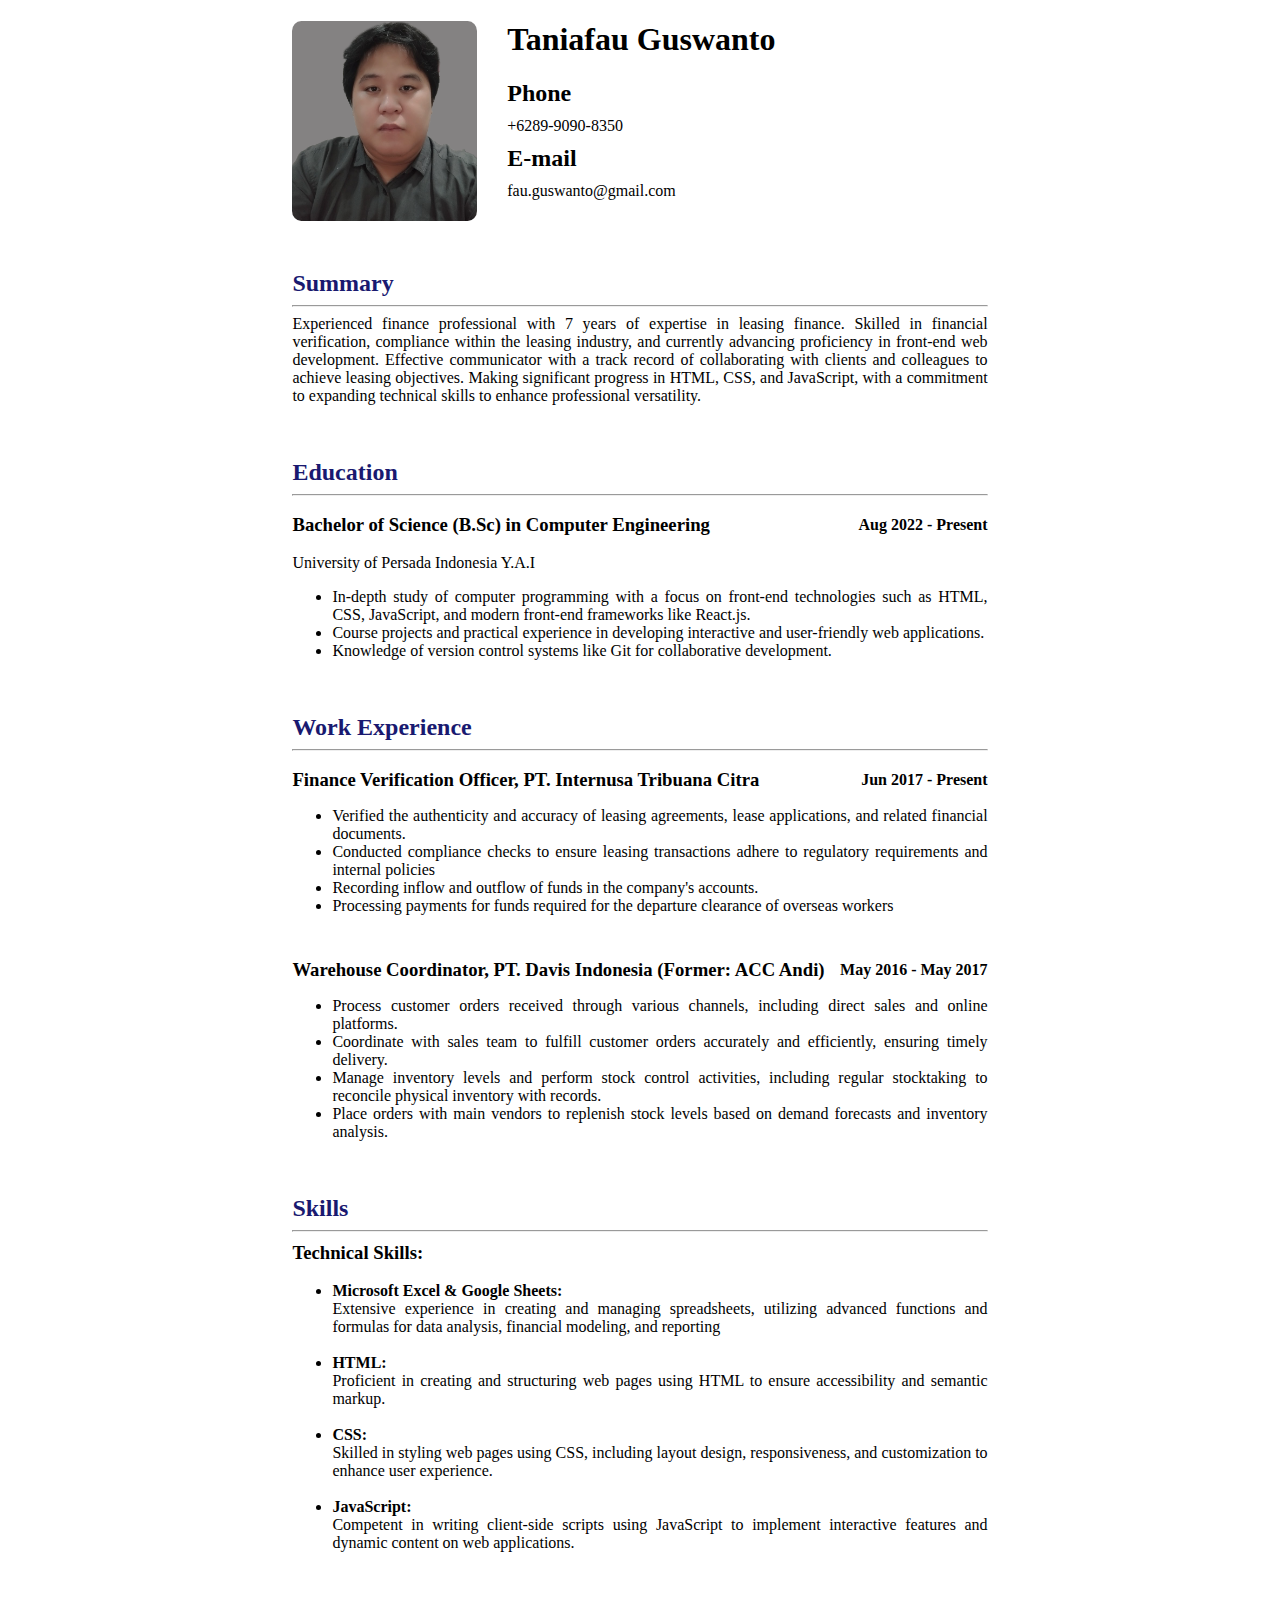
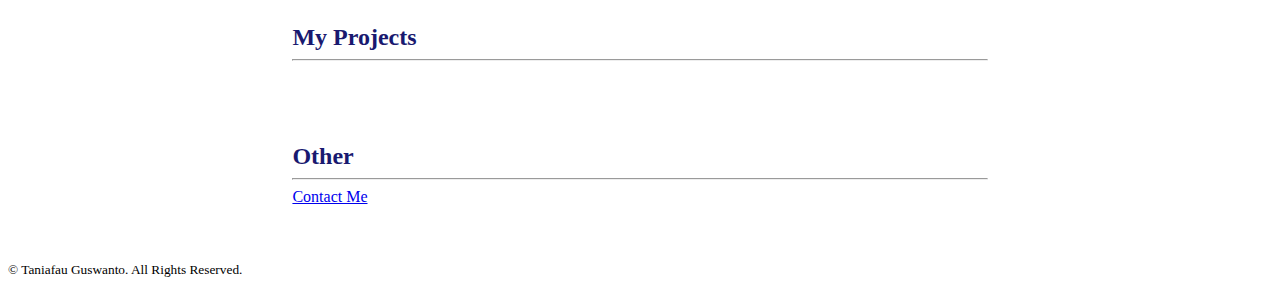
<file: index.html>
<!DOCTYPE html>
<html lang="en">
<head>
    <meta charset="UTF-8">
    <meta name="viewport" content="width=device-width, initial-scale=1.0">
    <link rel="stylesheet" href="./style.css">
    <title>My Resume</title>
</head>
<body>
    <div class="top-level">
        <img class = "profile-pic" src="./assets/images/fau.png" alt="Taniafau Guswanto" height="200">
        <h1>Taniafau Guswanto</h1>
        <h2>Phone</h2>
        <p>+6289-9090-8350</p>
        <h2>E-mail</h2>
        <p>fau.guswanto@gmail.com</p>
    </div>

    <div class="content">
        <h2>Summary</h2><hr>
        <p>
            Experienced finance professional with 7 years of expertise in leasing finance. Skilled in financial verification, compliance within the leasing industry, and currently advancing proficiency in front-end web development. Effective communicator with a track record of collaborating with clients and colleagues to achieve leasing objectives. Making significant progress in HTML, CSS, and JavaScript, with a commitment to expanding technical skills to enhance professional versatility.
        </p><br>
        <h2>Education</h2><hr>
        <div class="left-right">
            <h3>Bachelor of Science (B.Sc) in Computer Engineering</h3><h4>Aug 2022 - Present</h4>
        </div><br>
        University of Persada Indonesia Y.A.I
        <ul>
            <li>In-depth study of computer programming with a focus on front-end technologies such as HTML, CSS, JavaScript, and modern front-end frameworks like React.js.</li>
            <li>Course projects and practical experience in developing interactive and user-friendly web applications.</li>
            <li>Knowledge of version control systems like Git for collaborative development.</li>
        </ul><br>
        <h2>Work Experience</h2><hr>
            <div class="left-right">
                <h3>Finance Verification Officer, PT. Internusa Tribuana Citra</h3><h4>Jun 2017 - Present</h4>
            </div>
            <ul>
                <li>Verified the authenticity and accuracy of leasing agreements, lease applications, and related financial documents.</li>
                <li>Conducted compliance checks to ensure leasing transactions adhere to regulatory requirements and internal policies</li>
                <li>Recording inflow and outflow of funds in the company's accounts.</li>
                <li>Processing payments for funds required for the departure clearance of overseas workers</li>
            </ul><br>
            <div class="left-right">
                <h3>Warehouse Coordinator, PT. Davis Indonesia (Former: ACC Andi)</h3><h4>May 2016 - May 2017</h4>
            </div>
            <ul>
                <li>Process customer orders received through various channels, including direct sales and online platforms.</li>
                <li>Coordinate with sales team to fulfill customer orders accurately and efficiently, ensuring timely delivery.</li>
                <li>Manage inventory levels and perform stock control activities, including regular stocktaking to reconcile physical inventory with records.</li>
                <li>Place orders with main vendors to replenish stock levels based on demand forecasts and inventory analysis.</li>
            </ul><br>
        <h2>Skills</h2><hr>
            <h3>Technical Skills:</h3>
            <ul>
                <li><b>Microsoft Excel & Google Sheets: </b><br>
                    Extensive experience in creating and managing spreadsheets, utilizing advanced functions and formulas for data analysis, financial modeling, and reporting</li><br>
                <li><b>HTML: </b><br>
                    Proficient in creating and structuring web pages using HTML to ensure accessibility and semantic markup.</li><br>
                <li><b>CSS: </b><br>
                    Skilled in styling web pages using CSS, including layout design, responsiveness, and customization to enhance user experience.</li><br>
                <li><b>JavaScript: </b><br>
                    Competent in writing client-side scripts using JavaScript to implement interactive features and dynamic content on web applications.</li><br>
            </ul><br>
        <h2>My Projects</h2><hr>
        <br><br><br>
        
        <h2>Other</h2><hr>
            <a href="./public/contact-me.html">Contact Me</a>
    </div>

        <br><br><br>
        <footer>
            <small>
                © Taniafau Guswanto. All Rights Reserved.
            </small>
        </footer>
</body>
</html>
</file>
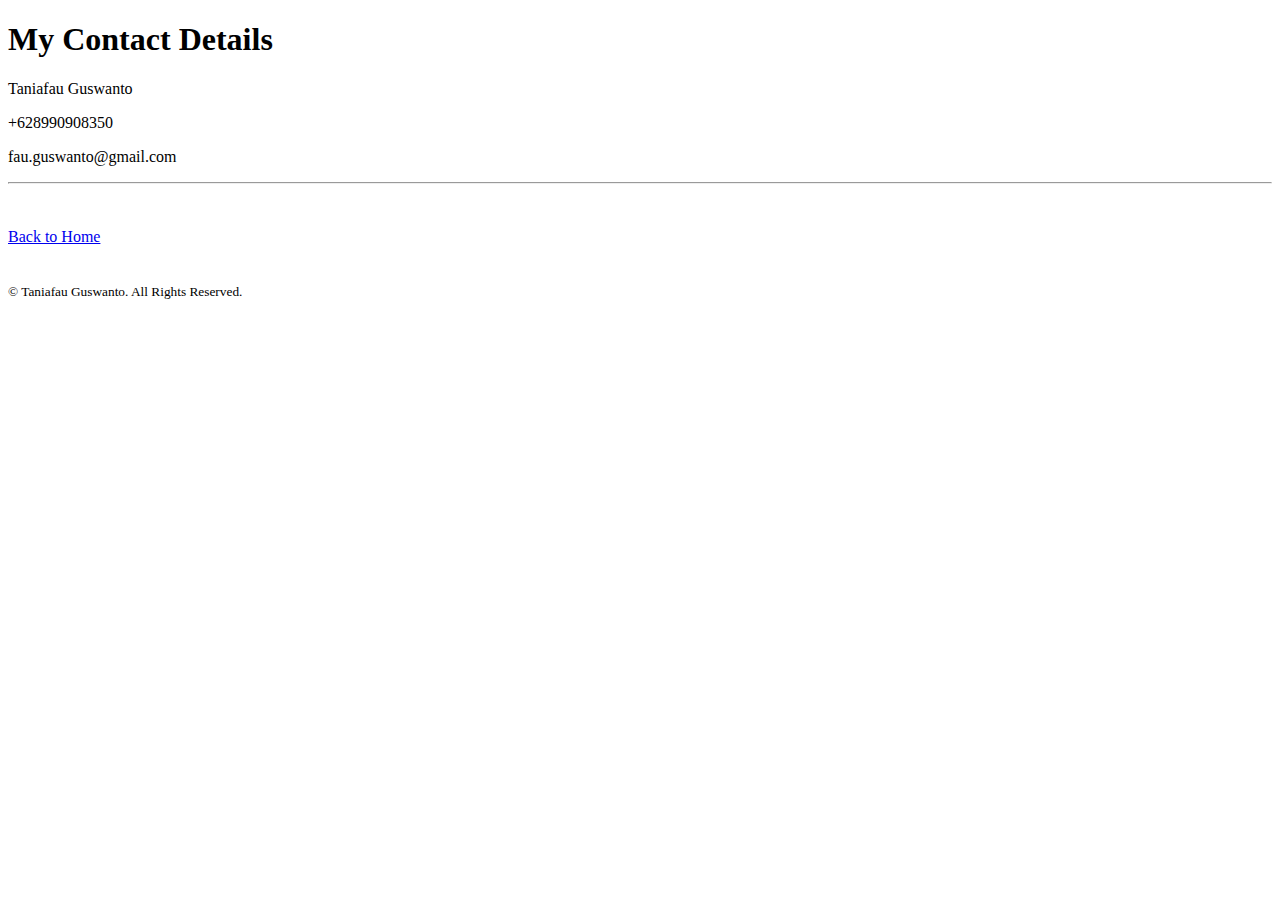
<file: public/contact-me.html>
<!DOCTYPE html>
<html lang="en">
<head>
    <meta charset="UTF-8">
    <meta name="viewport" content="width=device-width, initial-scale=1.0">
    <title>Contact Me</title>
</head>
<body>
    <h1>My Contact Details</h1>

    <p>Taniafau Guswanto</p>
    <p>+628990908350</p>
    <p>fau.guswanto@gmail.com</p>
    <hr>

    <br><br>
    <a href="../index.html">Back to Home</a>

    <br><br><br>
    <footer>
        <small>
            © Taniafau Guswanto. All Rights Reserved.
        </small>
    </footer>
</body>
</html>
</file>
<file: style.css>
body {
    font-family: Cambria, Cochin, Georgia, Times, 'Times New Roman', serif;
}

.profile-pic {
    float:left;
    margin-right: 30px;
    border-radius: 5%;
}

.top-level {
    margin: auto;
    margin-bottom: 70px;
    width: 55%;
}

.content {
    clear:both;
    width: 55%;
    text-align: justify;
    margin: auto;
}

.top-level > p, .top-level > h2 {
    margin: 10px;
}

p {
    margin-top: 0px;
}

h2 {
    margin-bottom: 0px;
}

.left-right {
    display: flex;
    justify-content: space-between;
    align-items: center;
}

.left-right > * {
    margin: 0px;
    margin-top: 10px;
}

h3 {
    margin-top: 10px;
}

.content > h2 {
        color: midnightblue;
}
</file>
